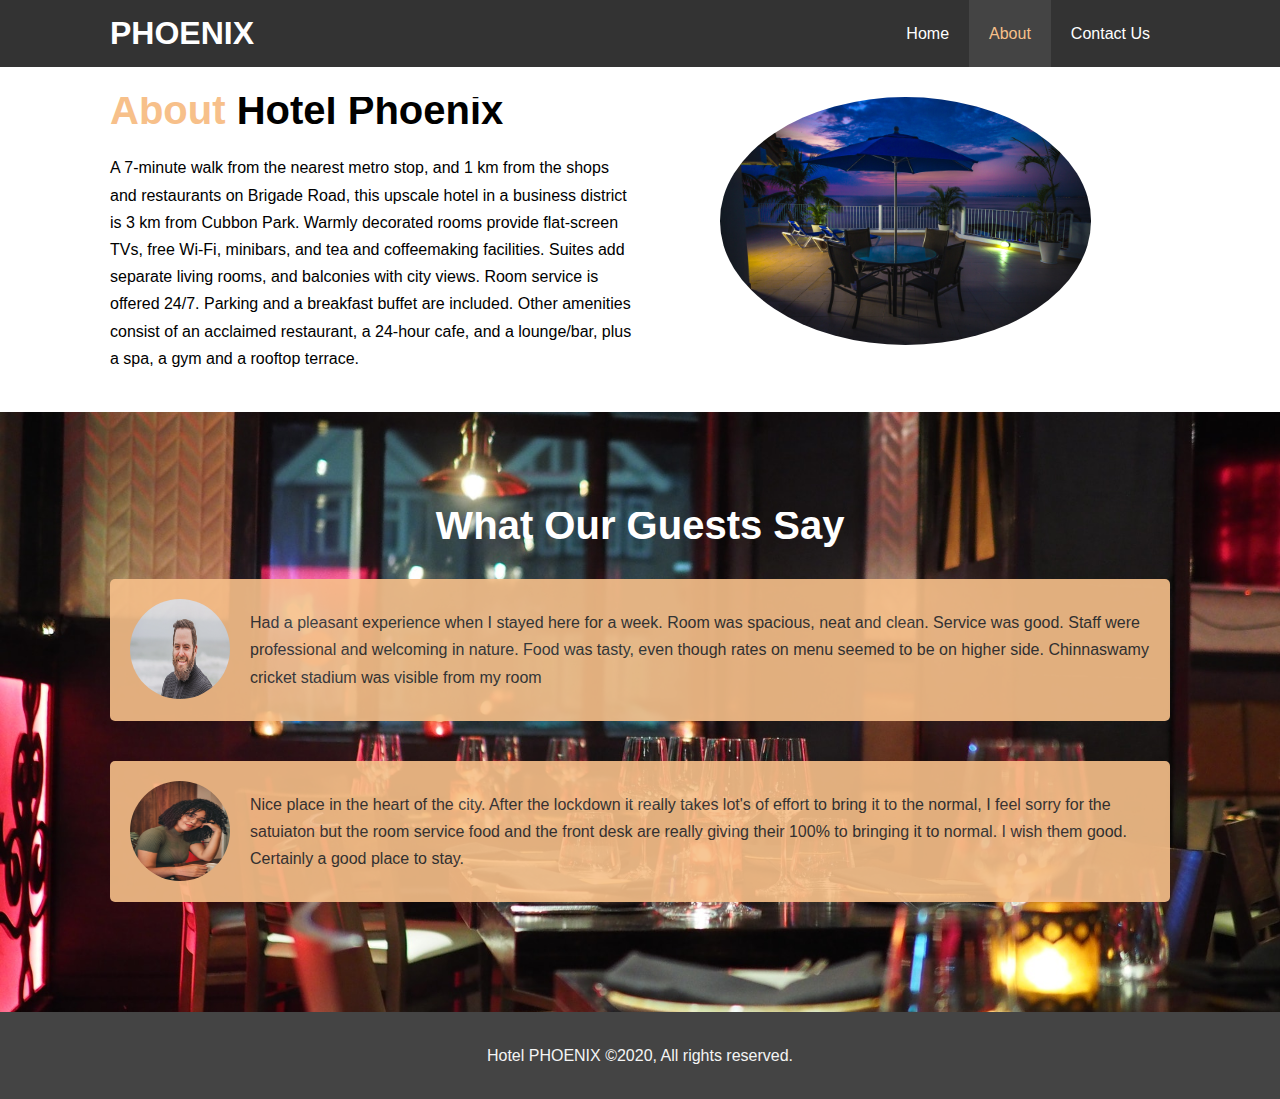
<file: about.html>
<!DOCTYPE html>
<html lang="en">

<head>
    <meta charset="UTF-8">
    <meta name="viewport" content="width=device-width, initial-scale=1.0">
    <meta name="description" content="Welcome to the most beautiful hotel in Jamshedpur India">
    <meta name="keywords" content="hotel,jamshedpur hotel,Indian hotel">
    <link rel="stylesheet" href="CSS/style.css">
    <title>Hotel PHOENIX | About</title>
</head>

<body>
    <header>
        <nav id="navbar">
            <div class="container">
                <h1><a href="index.html">PHOENIX</a></h1>
                <ul>
                    <li><a href="index.html">Home</a></li>
                    <li><a href="about.html" class="current">About</a></li>
                    <li><a href="contact.html">Contact Us</a></li>
                </ul>
            </div>
        </nav>
    </header>
    <section class="about-info py-3">
        <div class="container">
            <div class="info-left">
                <h1 class="l-heading"><span>About</span> Hotel Phoenix</h1>
                <p>
                    A 7-minute walk from the nearest metro stop, and 1 km from the shops and restaurants on Brigade
                    Road, this upscale hotel in a business district is 3 km from Cubbon Park.
                    Warmly decorated rooms provide flat-screen TVs, free Wi-Fi, minibars, and tea and coffeemaking
                    facilities. Suites add separate living rooms, and balconies with city views. Room service is offered
                    24/7.

                    Parking and a breakfast buffet are included. Other amenities consist of an acclaimed restaurant, a
                    24-hour cafe, and a lounge/bar, plus a spa, a gym and a rooftop terrace.
                </p>
            </div>
            <div class="info-right">
                <img src="./Images/about_page_hotel.jpg" alt="my-image">
            </div>
        </div>
    </section>

    <div class="clr"></div>

    <section id="testimonials" class="py-3">
        <div class="container">
            <h2 class="l-heading">What Our Guests Say</h2>
            <div class="testimonial bg-primary">
                <img src="./Images/man.jpg" alt="John">
                <p>Had a pleasant experience when I stayed here for a week. Room was spacious, neat and clean. Service
                    was good. Staff were professional and welcoming in nature. Food was tasty, even though rates on menu
                    seemed to be on higher side. Chinnaswamy cricket stadium was visible from my room

                </p>
            </div>
            <div class="testimonial bg-primary">
                <img src="./Images/woman.jpg" alt="sara">
                <p>
                    Nice place in the heart of the city. After the lockdown it really takes lot's of effort to bring it
                    to the normal, I feel sorry for the satuiaton but the room service food and the front desk are
                    really giving their 100% to bringing it to normal. I wish them good. Certainly a good place to stay.
                </p>
            </div>

        </div>
    </section>

    <footer id="main-footer">
        <p>Hotel PHOENIX &copy;2020, All rights reserved.</p>
    </footer>
</body>

</html>
</file>
<file: CSS/style.css>
* {
    padding: 0;
    margin: 0;
    box-sizing: border-box;
}

body {
    font-family: 'Segoe UI', Tahoma, Geneva, Verdana, sans-serif;
    line-height: 1.7em;
}

a {
    color:#333;
    text-decoration: none;
}

h1, h2, h3 {
    padding-bottom: 20px;
}

p {
    margin:10px 0;
}

.text-primary {
    color:#f7c08a;
}



.lead {
    font-size:20px;
}

.btn {
     border:none;
     background:#333;
     color:#fff;
     padding:13px 20px;
     display:inline-block;
     font-size:18px;
     cursor:pointer;
}

.btn:hover {
    color:#333;
    background: #f7c08a;
}

.btn-light {
    color:#333;
    background:#f4f4f4;
}

.clr {
    clear:both;
}

.l-heading{
    font-size: 40px;
}

.bg-primary{
    background:#f7c08a;
    color:#333;
}

.py-1{padding:10px 0;}
.py-2{padding:20px 0;}
.py-3{padding:30px 0;}



    /* Navbar */

#navbar {
    background:#333;
    color:#fff;
    overflow: auto;
}

#navbar a {
    color:#fff;
}

#navbar h1 {
    float:left;
    padding-top:20px;
}

#navbar ul {
    float:right;
    list-style:none;
}

#navbar ul li {
    float:left;
}

#navbar ul li a {
    display:block;
    padding:20px;
    text-align: center;
}

#navbar ul li a:hover,
#navbar ul li a.current {
    background-color: #444;
    color: #f7c08a;;
}

.container {
    max-width:1100px;
    margin:auto;
    padding:0 20px;
    overflow:auto;
}

        /* Showcase */

#showcase {
    background: url(../Images/hotel.jpg) no-repeat center center/cover;
    height:600px; 
}

#showcase .showcase-content {
    color:#fff;
    text-align: center;
    padding-top:170px;
}

#showcase .showcase-content h1 {
    font-size: 60px;
    line-height:1.2em;
}

#showcase .showcase-content p {
    padding-bottom: 20px;
    line-height:1.7em;
}

/* Home Info */

#home-info {
    height:400px;
}

#home-info .info-img {
    background:url(../Images/about\ hotel.jpg) no-repeat center center/cover;
    width:50%;
    float:left;
    min-height: 100%;
}

#home-info .info-content {
    float:right;
    width:50%;
    height:100%;
    text-align: center;
    padding:50px 30px;
    overflow: hidden;
}

.bg-dark {
    background: #333;
    color:#f4f4f4;
}

#home-info .info-content p {
    padding-bottom: 30px;
}

.box {
    width:33.3%;
    padding:50px;
    text-align:center;
    float:left;
}

.box i {
    padding-bottom:10px;
}

#box-2 {
    background:#f7c08a;
}

    /* About */

.about-info .info-right {
    float:right;
    min-height:100%;
    width:50%;
}

.about-info .info-right img {
    display:block;
    margin:auto;
    border-radius: 50%;
    width:70%;
}

.about-info .info-left {
    float:left;
    width:50%;
    min-height: 100%;
}

.info-left span{
    color:#f7c08a;
    
}

    /* Testimonials */

#testimonials{
    background: url('../Images/chair-cutlery-diner-dining-941861.jpg') no-repeat center center/cover;
    height:600px;
    padding-top: 100px;
}

#testimonials .testimonial{
    padding:20px;
    margin-bottom: 40px;
    border-radius:5px;
    opacity: 0.9;
}

#testimonials .testimonial img{
    width:100px;
    height: 100px;
    float:left;
    margin-right: 20px;
    border-radius: 50%;
}

#testimonials h2{
    color:#fff;
    text-align: center;
    padding-bottom: 40px;
}

    /* Contact Form */

#contact-form .form-group{
    margin-bottom:20px;
}

#contact-form label{
    display:block;
    margin-bottom:5px;
}

#contact-form input, #contact-form textarea{
    width:100%;
    padding:10px;
    border:1px #ccc solid;
}

#contact-form textarea{
    height:200px;
}

#contact-form input:focus,
#contact-form textarea:focus{
    outline: none;
    border-color: #f7c08a;
 }

#contact-info{
    background: #444;
}

#contact-info p,
#contact-info h3{
    color: #f4f4f4;
}


    /* Footer */

#main-footer {
    background:#444;
    text-align:center;
    padding:20px;
    color:#f4f4f4;
}

@media(max-width:500px) {
    #home-info .info-img {
        width: 100%;
        float: none;
    }
    #home-info .info-content {
        width: 100%;
        margin-bottom: 10px;
        background: #333;
    }
    .box {
        width: 100%;
    }
    #testimonials {
        height: 1000px;
    }
}
</file>
